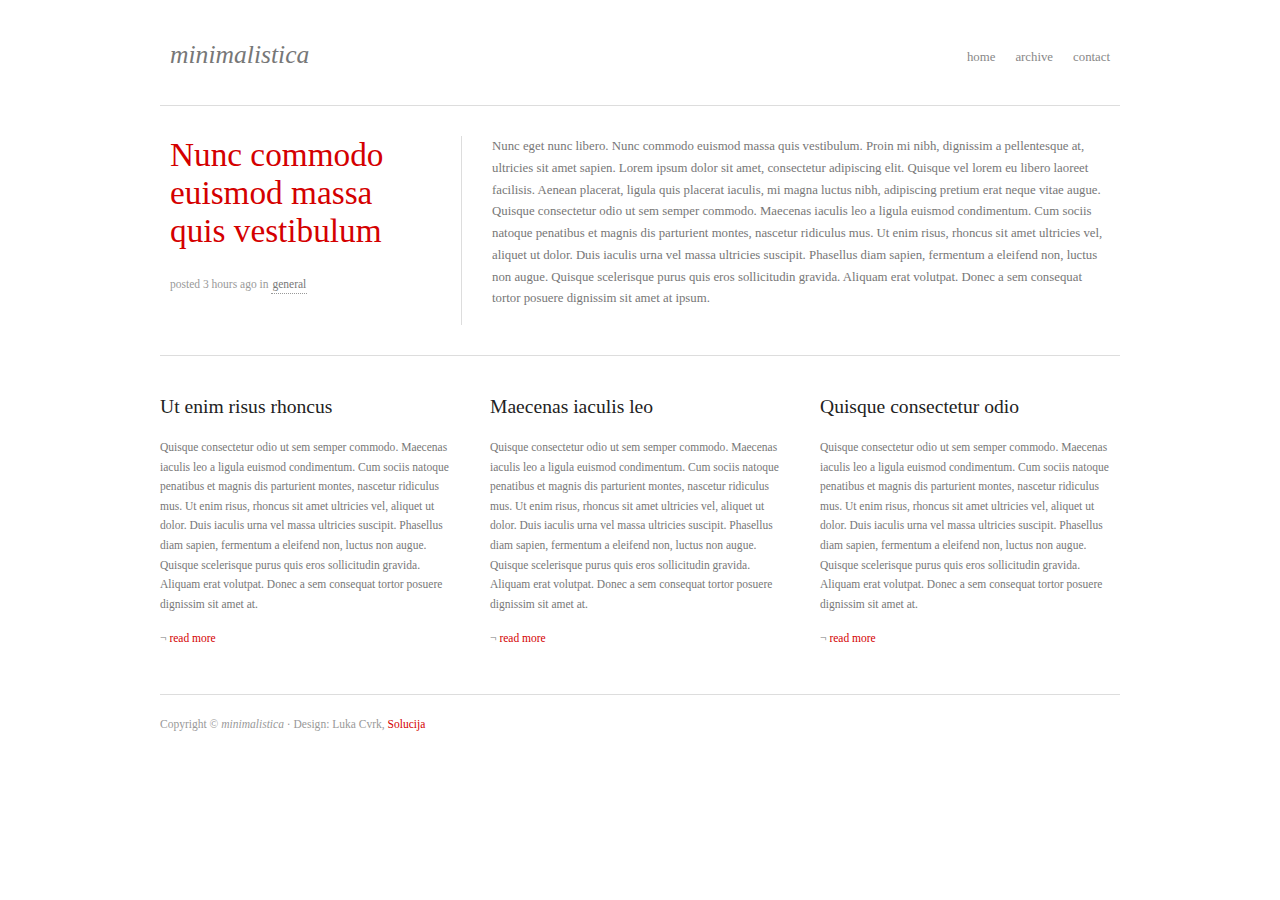
<file: homework1_Varnakova/minimalistica/index.html>
<!DOCTYPE html PUBLIC "-//W3C//DTD XHTML 1.0 Strict//EN" "http://www.w3.org/TR/xhtml1/DTD/xhtml1-strict.dtd">
<html xmlns="http://www.w3.org/1999/xhtml">
<head>
    <meta http-equiv="content-type" content="text/html;charset=utf-8"/>
    <meta name="author" content="Luka Cvrk (www.solucija.com)"/>
    <link rel="stylesheet" href="css/main.css" type="text/css"/>
    <title>minimalistica</title>
</head>
<body>
<div id="content">
    <h1>minimalistica</h1>

    <ul id="menu">
        <li><a href="#">home</a></li>
        <li><a href="#">archive</a></li>
        <li><a href="#">contact</a></li>
    </ul>

    <div class="post">
        <div class="details">
            <h2><a href="#">Nunc commodo euismod massa quis vestibulum</a></h2>
            <p class="info">posted 3 hours ago in <a href="#">general</a></p>

        </div>
        <div class="body">
            <p>Nunc eget nunc libero. Nunc commodo euismod massa quis vestibulum. Proin mi nibh, dignissim a
                pellentesque at, ultricies sit amet sapien. Lorem ipsum dolor sit amet, consectetur adipiscing elit.
                Quisque vel lorem eu libero laoreet facilisis. Aenean placerat, ligula quis placerat iaculis, mi magna
                luctus nibh, adipiscing pretium erat neque vitae augue. Quisque consectetur odio ut sem semper commodo.
                Maecenas iaculis leo a ligula euismod condimentum. Cum sociis natoque penatibus et magnis dis parturient
                montes, nascetur ridiculus mus. Ut enim risus, rhoncus sit amet ultricies vel, aliquet ut dolor. Duis
                iaculis urna vel massa ultricies suscipit. Phasellus diam sapien, fermentum a eleifend non, luctus non
                augue. Quisque scelerisque purus quis eros sollicitudin gravida. Aliquam erat volutpat. Donec a sem
                consequat tortor posuere dignissim sit amet at ipsum.</p>
        </div>
        <div class="x"></div>
    </div>

    <div class="col">
        <h3><a href="#">Ut enim risus rhoncus</a></h3>
        <p>Quisque consectetur odio ut sem semper commodo. Maecenas iaculis leo a ligula euismod condimentum. Cum sociis
            natoque penatibus et magnis dis parturient montes, nascetur ridiculus mus. Ut enim risus, rhoncus sit amet
            ultricies vel, aliquet ut dolor. Duis iaculis urna vel massa ultricies suscipit. Phasellus diam sapien,
            fermentum a eleifend non, luctus non augue. Quisque scelerisque purus quis eros sollicitudin gravida.
            Aliquam erat volutpat. Donec a sem consequat tortor posuere dignissim sit amet at.</p>
        <p>&not; <a href="#">read more</a></p>
    </div>
    <div class="col">
        <h3><a href="#">Maecenas iaculis leo</a></h3>
        <p>Quisque consectetur odio ut sem semper commodo. Maecenas iaculis leo a ligula euismod condimentum. Cum sociis
            natoque penatibus et magnis dis parturient montes, nascetur ridiculus mus. Ut enim risus, rhoncus sit amet
            ultricies vel, aliquet ut dolor. Duis iaculis urna vel massa ultricies suscipit. Phasellus diam sapien,
            fermentum a eleifend non, luctus non augue. Quisque scelerisque purus quis eros sollicitudin gravida.
            Aliquam erat volutpat. Donec a sem consequat tortor posuere dignissim sit amet at.</p>
        <p>&not; <a href="#">read more</a></p>
    </div>
    <div class="col last">
        <h3><a href="#">Quisque consectetur odio</a></h3>
        <p>Quisque consectetur odio ut sem semper commodo. Maecenas iaculis leo a ligula euismod condimentum. Cum sociis
            natoque penatibus et magnis dis parturient montes, nascetur ridiculus mus. Ut enim risus, rhoncus sit amet
            ultricies vel, aliquet ut dolor. Duis iaculis urna vel massa ultricies suscipit. Phasellus diam sapien,
            fermentum a eleifend non, luctus non augue. Quisque scelerisque purus quis eros sollicitudin gravida.
            Aliquam erat volutpat. Donec a sem consequat tortor posuere dignissim sit amet at.</p>
        <p>&not; <a href="#">read more</a></p>
    </div>

    <div id="footer">
        <p>Copyright &copy; <em>minimalistica</em> &middot; Design: Luka Cvrk, <a href="http://www.solucija.com/"
                                                                                  title="Free CSS Templates">Solucija</a>
        </p>
    </div>
</div>
</body>
</html>
</file>
<file: homework1_Varnakova/minimalistica/css/main.css>
* {
    margin: 0;
    padding: 0;
}

body {
    font: .8em Georgia, "Times New Roman", Serif;
    background: #fff;
    color: #777;
}

a {
    color: #D40000;
    text-decoration: none;
}

a:hover {
    color: #8F0000;
}

p {
    line-height: 1.7em;
    margin: 0 0 15px;
}

.x {
    clear: both;
}

h1 {
    float: left;
    font-size: 2em;
    font-weight: normal;
    font-style: italic;
    padding: 0 0 25px 10px;
    margin: 0 0 10px;
}

h2 {
    font-weight: normal;
    font-size: 2.6em;
    padding: 0 0 10px;
    margin: 0 0 15px;
}

h3 {
    font-size: 1.7em;
    font-weight: normal;
    margin: 0 0 20px;
}

h3 a {
    color: #222;
}

#content {
    width: 960px;
    margin: 40px auto;
}

#menu {
    float: right;
    margin: 10px 10px 0 0;
}

#menu li {
    display: inline;
    list-style: none;
}

#menu li a {
    float: left;
    margin: 0 0 0 20px;
    color: #888;
}

#menu li a:hover {
    color: #555;
}

.post {
    clear: both;
    padding: 30px 10px;
    border-top: 1px solid #ddd;
    border-bottom: 1px solid #ddd;
    margin: 0 0 40px;
}

.post .details {
    float: left;
    width: 250px;
}

.post .details .info {
    font-size: .9em;
    color: #999;
}

.post .details .info a {
    color: #777;
    border-bottom: 1px dotted #999;
    padding: 3px 1px;
}

.post .body {
    float: right;
    width: 618px;
    padding: 0 0 0 30px;
    border-left: 1px solid #ddd;
}

.col {
    width: 290px;
    margin: 0 40px 30px 0;
    float: left;
    font-size: .9em;
}

.col.last {
    margin-right: 0;
}

#footer {
    clear: both;
    border-top: 1px solid #ddd;
    padding: 20px 0;
    font-size: .9em;
    color: #999;
}
</file>
